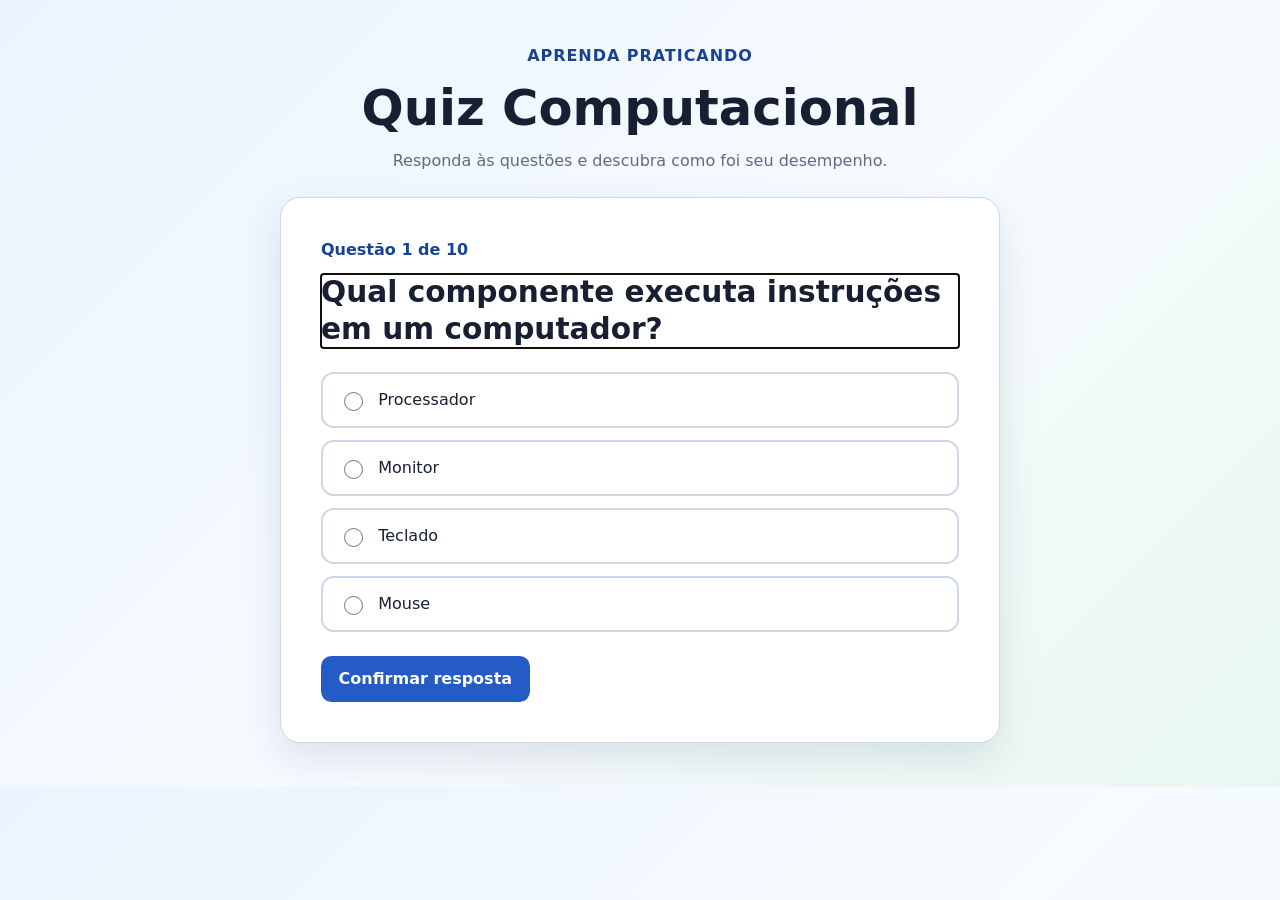
<file: index.html>
<!doctype html>
<html lang="pt-BR">
  <head>
    <meta charset="UTF-8" />
    <meta name="viewport" content="width=device-width, initial-scale=1.0" />
    <meta name="description" content="Quiz Computacional para praticar conhecimentos básicos." />
    <title>Quiz Computacional</title>
    <link rel="stylesheet" href="css/styles.css" />
  </head>
  <body>
    <main class="page-shell">
      <header class="site-header">
        <p class="eyebrow">Aprenda praticando</p>
        <h1>Quiz Computacional</h1>
        <p>Responda às questões e descubra como foi seu desempenho.</p>
      </header>

      <section id="app" class="quiz-card" aria-live="polite" aria-busy="true">
        <p>Preparando o quiz…</p>
      </section>
    </main>

    <script type="module" src="js/app.js"></script>
  </body>
</html>
</file>
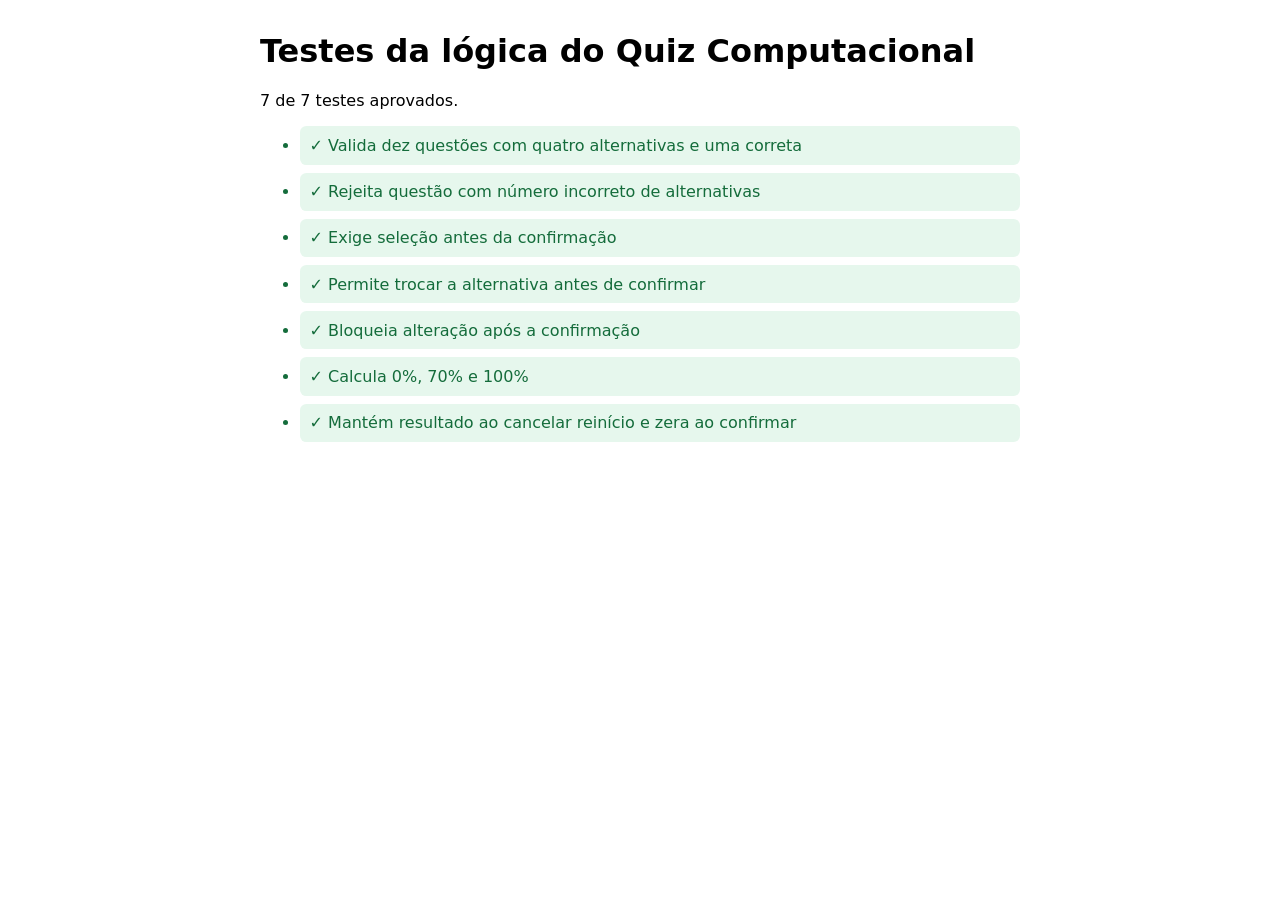
<file: tests/quiz.test.html>
<!doctype html>
<html lang="pt-BR">
  <head>
    <meta charset="UTF-8" />
    <meta name="viewport" content="width=device-width, initial-scale=1.0" />
    <title>Testes — Quiz Computacional</title>
    <style>
      body { font-family: system-ui, sans-serif; margin: 2rem auto; max-width: 760px; padding: 0 1rem; }
      li { margin: .5rem 0; padding: .6rem; border-radius: .4rem; }
      .pass { background: #e6f7ed; color: #146c3b; }
      .fail { background: #fff0ee; color: #a3241d; }
    </style>
  </head>
  <body>
    <h1>Testes da lógica do Quiz Computacional</h1>
    <p id="summary">Executando testes…</p>
    <ul id="results"></ul>

    <script type="module">
      import { validateQuestions } from "../js/data.js";
      import {
        advance, cancelRestart, confirmAnswer, createAttempt, getScore, requestRestart, restart, selectAlternative
      } from "../js/quiz.js";

      const results = document.querySelector("#results");
      const summary = document.querySelector("#summary");
      const tests = [];
      const assert = (condition, message) => { if (!condition) throw new Error(message); };
      const expectThrow = (action) => { let threw = false; try { action(); } catch { threw = true; } assert(threw, "Era esperado um erro."); };
      const question = (index) => ({
        id: `q${index}`,
        statement: `Questão ${index}`,
        alternatives: [
          { id: "a", text: "Correta", isCorrect: true },
          { id: "b", text: "Incorreta 1", isCorrect: false },
          { id: "c", text: "Incorreta 2", isCorrect: false },
          { id: "d", text: "Incorreta 3", isCorrect: false }
        ]
      });
      const questions = Array.from({ length: 10 }, (_, index) => question(index + 1));
      const addTest = (name, action) => tests.push({ name, action });

      addTest("Valida dez questões com quatro alternativas e uma correta", () => {
        assert(validateQuestions(questions) === questions, "As questões válidas devem ser aceitas.");
      });
      addTest("Rejeita questão com número incorreto de alternativas", () => {
        const invalid = structuredClone(questions); invalid[0].alternatives.pop(); expectThrow(() => validateQuestions(invalid));
      });
      addTest("Exige seleção antes da confirmação", () => expectThrow(() => confirmAnswer(createAttempt(questions))));
      addTest("Permite trocar a alternativa antes de confirmar", () => {
        let state = createAttempt(questions); state = selectAlternative(state, "b"); state = selectAlternative(state, "a");
        assert(confirmAnswer(state).confirmedAnswers[0].isCorrect, "A última seleção deve ser confirmada.");
      });
      addTest("Bloqueia alteração após a confirmação", () => {
        let state = selectAlternative(createAttempt(questions), "a"); state = confirmAnswer(state); expectThrow(() => selectAlternative(state, "b"));
      });
      addTest("Calcula 0%, 70% e 100%", () => {
        for (const correctCount of [0, 7, 10]) {
          let state = createAttempt(questions);
          for (let index = 0; index < 10; index += 1) {
            state = selectAlternative(state, index < correctCount ? "a" : "b"); state = confirmAnswer(state); state = advance(state);
          }
          assert(getScore(state).percentage === correctCount * 10, `Percentual incorreto para ${correctCount} acertos.`);
        }
      });
      addTest("Mantém resultado ao cancelar reinício e zera ao confirmar", () => {
        let state = createAttempt(questions);
        for (let index = 0; index < 10; index += 1) { state = selectAlternative(state, "a"); state = confirmAnswer(state); state = advance(state); }
        const result = getScore(state); state = requestRestart(state); state = cancelRestart(state);
        assert(getScore(state).correct === result.correct, "Cancelar deve preservar o resultado.");
        state = requestRestart(state); state = restart(state);
        assert(state.currentQuestionIndex === 0 && state.confirmedAnswers.length === 0 && state.status === "answering", "Reinício deve zerar a tentativa.");
      });

      let passed = 0;
      for (const test of tests) {
        const item = document.createElement("li");
        try { test.action(); passed += 1; item.className = "pass"; item.textContent = `✓ ${test.name}`; }
        catch (error) { item.className = "fail"; item.textContent = `✗ ${test.name}: ${error.message}`; }
        results.append(item);
      }
      summary.textContent = `${passed} de ${tests.length} testes aprovados.`;
    </script>
  </body>
</html>
</file>
<file: css/styles.css>
:root {
  --bg: #edf5ff;
  --surface: #ffffff;
  --text: #172033;
  --muted: #5e6b82;
  --primary: #255bc5;
  --primary-dark: #174392;
  --success: #147a46;
  --success-bg: #e6f7ed;
  --danger: #b42318;
  --danger-bg: #fff0ee;
  --border: #ccd7e8;
  --focus: #f5a524;
  --shadow: 0 16px 42px rgb(22 46 83 / 12%);
}

* { box-sizing: border-box; }

body {
  min-width: 320px;
  margin: 0;
  background: linear-gradient(135deg, #e9f4ff, #f8fbff 55%, #e8f8f0);
  color: var(--text);
  font-family: system-ui, -apple-system, "Segoe UI", sans-serif;
  line-height: 1.5;
}

button, input { font: inherit; }

.page-shell { width: min(100% - 2rem, 720px); margin: 0 auto; padding: 2.75rem 0; }
.site-header { text-align: center; margin-bottom: 1.5rem; }
.site-header h1 { margin: 0.2rem 0; font-size: clamp(2rem, 7vw, 3.1rem); }
.site-header p:last-child { color: var(--muted); margin: 0; }
.eyebrow { color: var(--primary-dark); font-weight: 750; letter-spacing: 0.06em; margin: 0; text-transform: uppercase; }

.quiz-card { background: var(--surface); border: 1px solid var(--border); border-radius: 1.25rem; box-shadow: var(--shadow); padding: clamp(1.25rem, 4vw, 2.5rem); }
.progress { color: var(--primary-dark); font-weight: 700; margin: 0 0 0.75rem; }
.question-title { font-size: clamp(1.35rem, 4vw, 1.85rem); line-height: 1.25; margin: 0 0 1.5rem; }
fieldset { border: 0; margin: 0; padding: 0; }
legend { position: absolute; width: 1px; height: 1px; overflow: hidden; clip: rect(0, 0, 0, 0); }
.alternatives { display: grid; gap: 0.75rem; }
.alternative { align-items: center; border: 2px solid var(--border); border-radius: 0.8rem; cursor: pointer; display: flex; gap: 0.75rem; min-height: 3.5rem; padding: 0.75rem 1rem; transition: border-color 150ms, background 150ms; }
.alternative:hover { border-color: var(--primary); }
.alternative:has(input:checked) { background: #edf3ff; border-color: var(--primary); }
.alternative input { accent-color: var(--primary); height: 1.2rem; min-width: 1.2rem; }
.alternative:has(input:disabled) { cursor: default; opacity: 0.85; }
.actions { display: flex; flex-wrap: wrap; gap: 0.75rem; margin-top: 1.5rem; }
button { border: 0; border-radius: 0.65rem; cursor: pointer; font-weight: 700; min-height: 2.9rem; padding: 0.65rem 1.1rem; }
button.primary { background: var(--primary); color: #fff; }
button.primary:hover { background: var(--primary-dark); }
button.secondary { background: #e9eef7; color: var(--text); }
button:hover { filter: brightness(0.98); }
button:focus-visible, input:focus-visible { outline: 3px solid var(--focus); outline-offset: 3px; }
.message { border-radius: 0.7rem; font-weight: 650; margin-top: 1rem; padding: 0.9rem 1rem; }
.message.error { background: var(--danger-bg); color: var(--danger); }
.message.success { background: var(--success-bg); color: var(--success); }
.message.incorrect { background: var(--danger-bg); color: var(--danger); }
.feedback-detail { font-weight: 500; margin: 0.35rem 0 0; }
.result-list { display: grid; gap: 0.75rem; list-style: none; margin: 1.5rem 0; padding: 0; }
.result-list li { background: #f1f5fb; border-radius: 0.75rem; display: flex; justify-content: space-between; padding: 0.85rem 1rem; }
.result-list strong { color: var(--primary-dark); }
.dialog-card { border: 2px solid var(--primary); border-radius: 1rem; padding: 1.25rem; }

@media (max-width: 480px) {
  .page-shell { width: min(100% - 1rem, 720px); padding: 1rem 0; }
  .quiz-card { border-radius: 0.9rem; padding: 1.1rem; }
  .actions button { width: 100%; }
  .result-list li { align-items: flex-start; flex-direction: column; gap: 0.15rem; }
}
</file>
